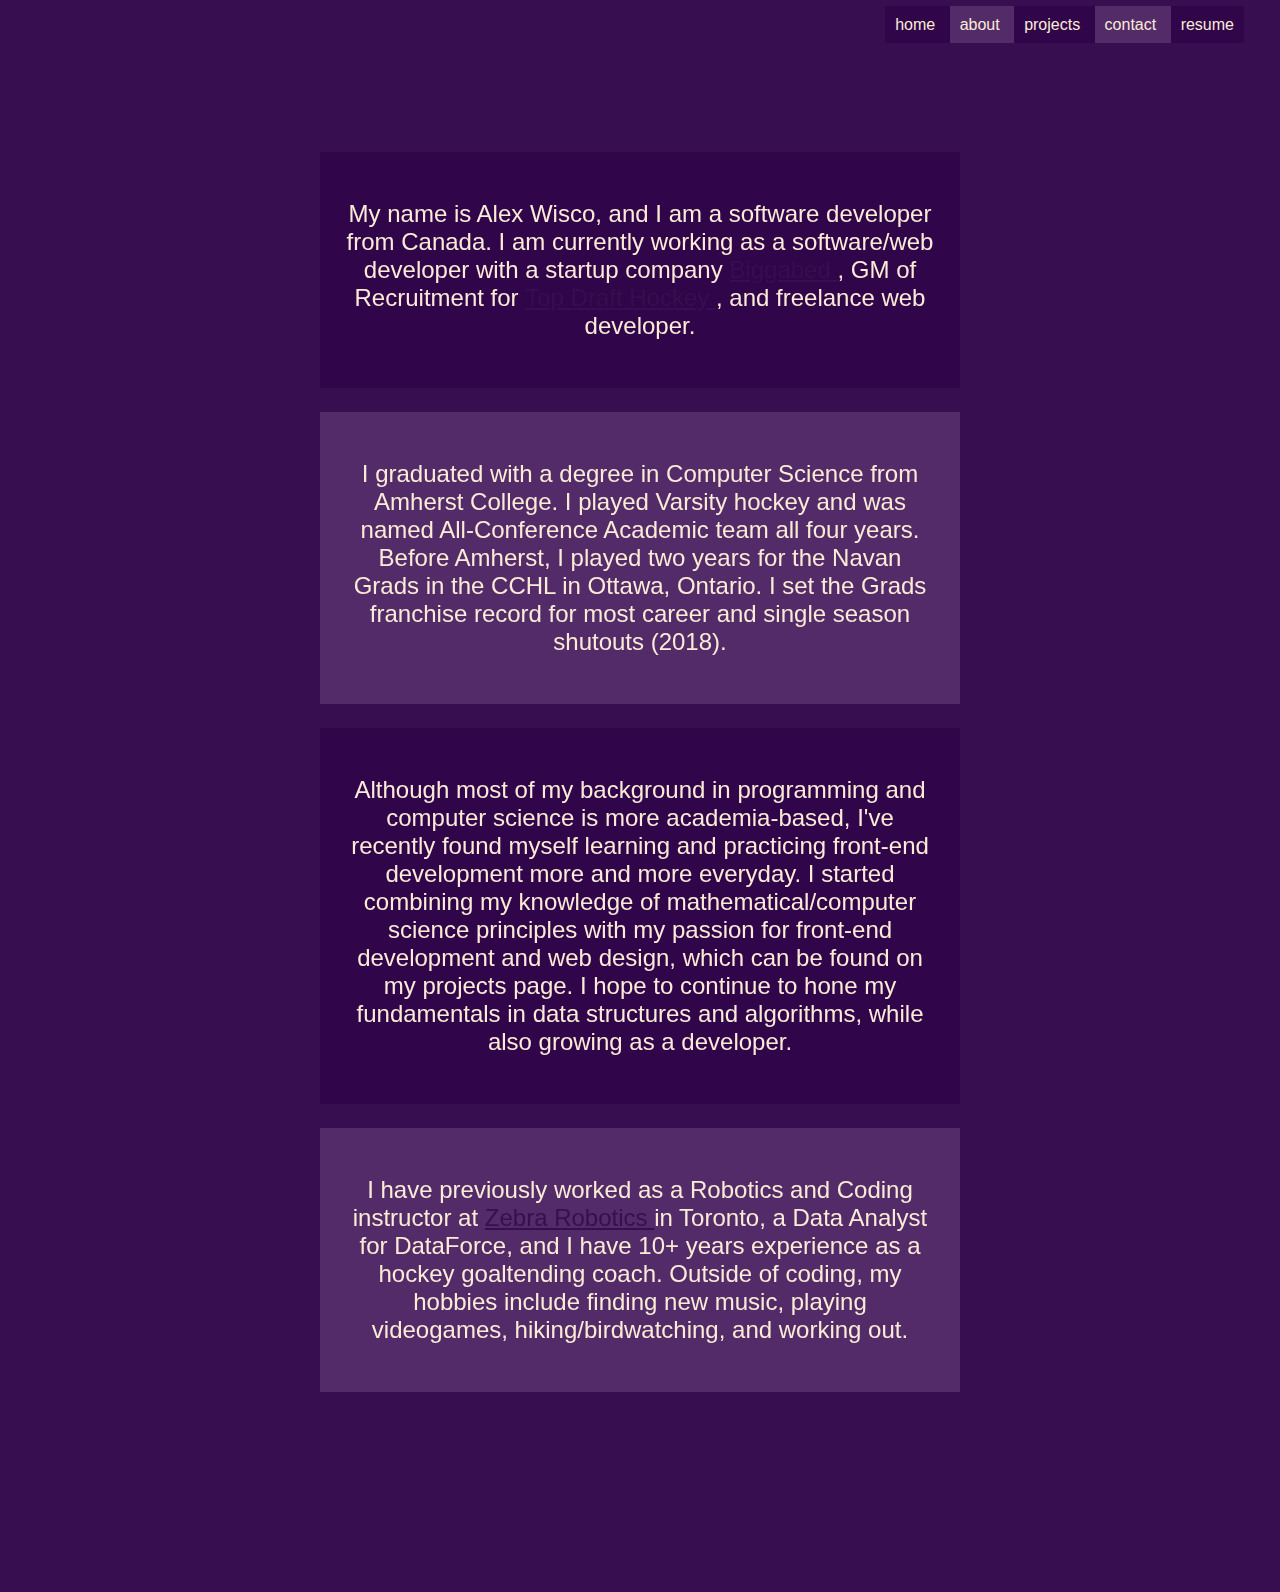
<file: about.html>
<!DOCTYPE html>
<html lang = "en">
    <head>
        <!-- link files -->
         <link rel="stylesheet" href="style.css">
         <meta charset="UTF-8">
         <title> Alex Wisco </title>
         <!--<script src = "convex-hull.js" defer> </script> -->
    </head>

        <body>

            <ul id="menu"> 
                <li> <a href="index.html"> home </a> </li>
                <li> <a href="about.html"> about </a> </li>
                <li> <a href="projects.html"> projects </a> </li>
                <li> <a href="contact.html"> contact </a> </li>
                <li> <a href="resume.html"> resume </a> </li>
                
            </ul>
            
            <div id="content">
                <div class = "grid">
                    <div>
                        <p> My name is Alex Wisco, and I am a software developer from Canada. I am currently working as a software/web developer
                            with a startup company <a href="https://www.biggabed.com/"> Biggabed </a>, GM of Recruitment for
                            <a href="https://www.topdrafthockey.com/"> Top Draft Hockey </a>, and freelance web developer.</p>
                    </div>

                    <div>
                        <p>
                            I graduated with a degree in Computer Science from Amherst College. I played Varsity hockey and was named All-Conference Academic team all four years.
                            Before Amherst, I played two years for the Navan Grads in the CCHL in Ottawa, Ontario. I set the Grads franchise record for most career and single season shutouts (2018).

                        </p>
                    </div>

                    <div>
                        <p>
                            Although most of my background in programming and computer science is more academia-based, I've recently found myself learning and practicing front-end development 
                            more and more everyday. I started combining my knowledge of mathematical/computer science principles with my passion for front-end development and web design, which can be found
                            on my projects page. I hope to continue to hone my fundamentals in data structures and algorithms, while also growing as a developer. 
                        </p>
                    </div>

                    <div>
                       <p>
                           I have previously worked as a Robotics and Coding instructor at <a href="https://www.zebrarobotics.com/"> Zebra Robotics </a> in Toronto,
                           a Data Analyst for DataForce, and I have 10+ years experience as a hockey goaltending coach.
                           Outside of coding, my hobbies include finding new music, playing videogames, hiking/birdwatching, and working out.
                       </p>
                    </div>
                    
                    
                </div>
                
            </div>

        </body>


</html>
</file>
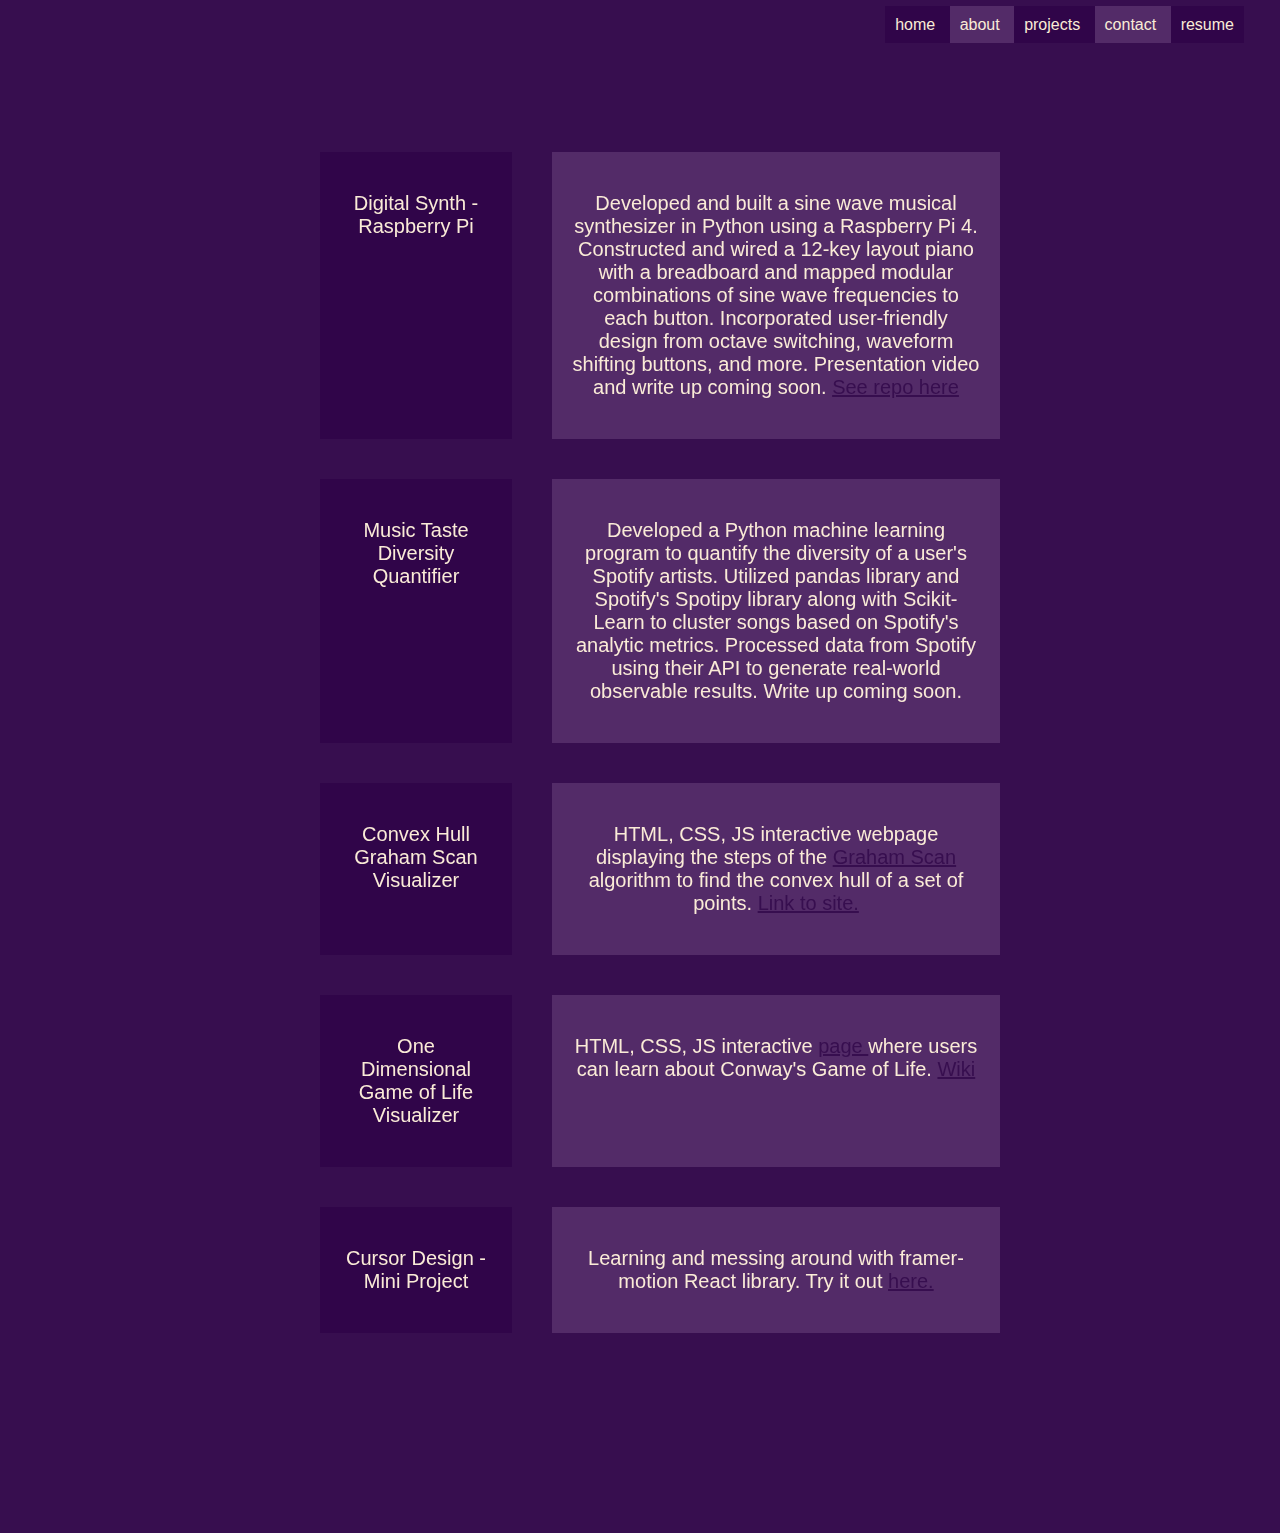
<file: projects.html>
<!DOCTYPE html>
<html lang = "en">
    <head>
        <!-- link files -->
         <link rel="stylesheet" href="style.css">
         <meta charset="UTF-8">
         <title> Alex Wisco </title>
         <!--<script src = "convex-hull.js" defer> </script> -->
    </head>

        <body>

            <ul id="menu"> 
                <li> <a href="index.html"> home </a> </li>
                <li> <a href="about.html"> about </a> </li>
                <li> <a href="projects.html"> projects </a> </li>
                <li> <a href="contact.html"> contact </a> </li>
                <li> <a href="resume.html"> resume </a> </li>

            </ul>
            
            <div id="content">
                <div class="project_grid">

                    <div> <p> Digital Synth - Raspberry Pi </p> </div>
                    <div> 
                        <p>
                            Developed and built a sine wave musical
                            synthesizer in Python using a Raspberry Pi 4.
                            Constructed and wired a 12-key layout piano
                            with a breadboard and mapped modular
                            combinations of sine wave frequencies to
                            each button. Incorporated user-friendly design from octave
                            switching, waveform shifting buttons, and
                            more. Presentation video and write up coming soon. <a href="https://github.com/alexwisco/digital-synth"> See repo here </a></p>
                    </div>


                    <div><p> Music Taste Diversity Quantifier </p> </div>
                    <div> 
                        <p>
                        Developed a Python machine learning program
                        to quantify the diversity of a user's Spotify
                        artists.
                        Utilized pandas library and Spotify's Spotipy
                        library along with Scikit-Learn to cluster
                        songs based on Spotify's analytic metrics.
                        Processed data from Spotify using their API
                        to generate real-world observable results.
                        Write up coming soon.
                        </p>
                    </div>


                    <div> <p>Convex Hull Graham Scan Visualizer </p></div>
                    <div> 
                        <p>
                        HTML, CSS, JS interactive webpage displaying the steps of 
                        the <a href="https://en.wikipedia.org/wiki/Graham_scan"> Graham Scan</a> 
                        algorithm to find the convex hull of a set of points. <a href="https://alexwisco.github.io/Convex-Hull-Visualization/">
                        Link to site.</a>
                        </p>
                    </div>

                    <div> <p>One Dimensional Game of Life Visualizer</p> </div>
                    <div> 
                        <p>
                        HTML, CSS, JS interactive <a href="https://alexwisco.github.io/1D-Game-of-Life/"> page </a> where users can learn 
                        about Conway's Game of Life. 
                        <a href="https://en.wikipedia.org/wiki/Conway%27s_Game_of_Life"> Wiki</a>
                        </p>
                    </div>

                    <div> <p>Cursor Design - Mini Project</p> </div>
                    <div> 
                        <p>
                        Learning and messing around with framer-motion React library. Try it out
                        <a href="https://alexwisco.github.io/cool-cursor/"> here. </a>
                        </p>
                    </div>

            </div>
            
        </body>


</html>
</file>
<file: style.css>
body {
    color: rgba(255,255,255,.8);
    font-family: 'RooneySans', sans-serif;
    display: flex;
    flex-direction: column;
    justify-content: center;
    min-height: 100vh;
    min-height: 100lvh;
    position: relative;
    background-image: url("https://www.transparenttextures.com/patterns/billie-holiday.png"); 
    background-color:#370e4f;
}



/* title page animation */
.fade-in {
    font-size: 96px;
    animation: fadeIn 5s;
  }

  @keyframes fadeIn {
    0% { opacity: 0; }
    100% { opacity: 1; }
  }

/* ------------------------------------ menu ------------------------------------ */ 
#menu {
    top: 0;
    right: 2.25rem;
    position: absolute;
    color:antiquewhite;
    position: fixed; /* sticky */
}

/* horizontal menu */
#menu li {
    list-style: none;
    display: inline;
    text-decoration: none;
    grid-column-gap: 1em; 
    grid-row-gap:1em;
    text-align: center;
}

#menu li a {
    color:antiquewhite;
    text-decoration: none;
}

#menu li a:hover {
    box-shadow: inset 100px 0 0 0 #370e4f;
}

li {
    display: list-item;
    /*text-align: -webkit-match-parent;*/
    /*unicode-bidi: isolate;*/
    color:antiquewhite;
    padding: 10px;
    text-decoration: none;
}

a {
    box-shadow: inset 0 0 0 0 #370e4f;
    color: #370e4f;
    margin: 0 -.25rem;
    padding: 0 .25rem;
    transition: color .3s ease-in-out, box-shadow .3s ease-in-out;
  }

 


#menu li:nth-child(odd) {
    background-color: #300549;
    background-image: url("https://www.transparenttextures.com/patterns/billie-holiday.png");
    
}

#menu li:nth-child(even){
    background: #532b68;
    background-image: url("https://www.transparenttextures.com/patterns/billie-holiday.png");
}

  /* ------------------------------------ menu ------------------------------------ */ 

#content {
    width: 100%;
    max-width: 40rem;
    text-align: center;
    margin: 0 auto;
    padding: 9rem 1.25rem 12rem;
    position: relative;
    z-index: 3;
    font-size: 24px;
    color:antiquewhite;
}

/* ------------------------------------ Grid for project page  ------------------------------------ */ 
.grid {
    display:grid;
    grid-template-columns: 100%;
    grid-column-gap: 1em; 
    grid-row-gap:1em; 
    text-align: center;
}


.grid > div {
    background: #eee ;
    padding: 1em;
}

.grid > div:nth-child(odd) { /* Just the side bars for explanations*/
    background-color: #300549;
    background-image: url("https://www.transparenttextures.com/patterns/billie-holiday.png");
    
}

.grid > div:nth-child(even){
    background: #532b68;
    background-image: url("https://www.transparenttextures.com/patterns/billie-holiday.png");
}

/* ------------------------------------ Grid for project page  ------------------------------------ */ 

/* ------------------------------------ Contact menu bar   ------------------------------------ */


#contact-menu {
    top: 0;
    right: 1.25rem;
    font-size: 18px;
    color:antiquewhite;
}

/* horizontal menu */
#contact-menu li {
    display: inline;
}

#contact-menu li a {
    color:antiquewhite;
    text-decoration: none;
    box-shadow: inset 0 0 0 0 #370e4f;
    color: #370e4f;
    margin: 0 -.25rem;
    padding: 0 .25rem;
    
}


/* ------------------------------------ Contact menu bar   ------------------------------------ */

/* ------------------------------------ Projects - Grid   ------------------------------------ */

.project_grid {
    display:grid;
    grid-template-columns: 30% 70%;
    grid-column-gap: 2em; 
    grid-row-gap:2em; 
    text-align: center;
    font-size: 20px;
    /*Gonna need to fix the project title layout*/
}

.project_grid p {
    padding: 20px;
}

.project_grid div:nth-child(odd) {
    background-color: #300549;
    background-image: url("https://www.transparenttextures.com/patterns/billie-holiday.png");
    
}

.project_grid div:nth-child(even){
    background: #532b68;
    background-image: url("https://www.transparenttextures.com/patterns/billie-holiday.png");
}

/* adjust columns on smaller screens*/
@media (max-width: 750px) {
    .project_grid{
        grid-template-columns: 1fr
    }
}

/* ------------------------------------ Projects - Grid   ------------------------------------ */
</file>
